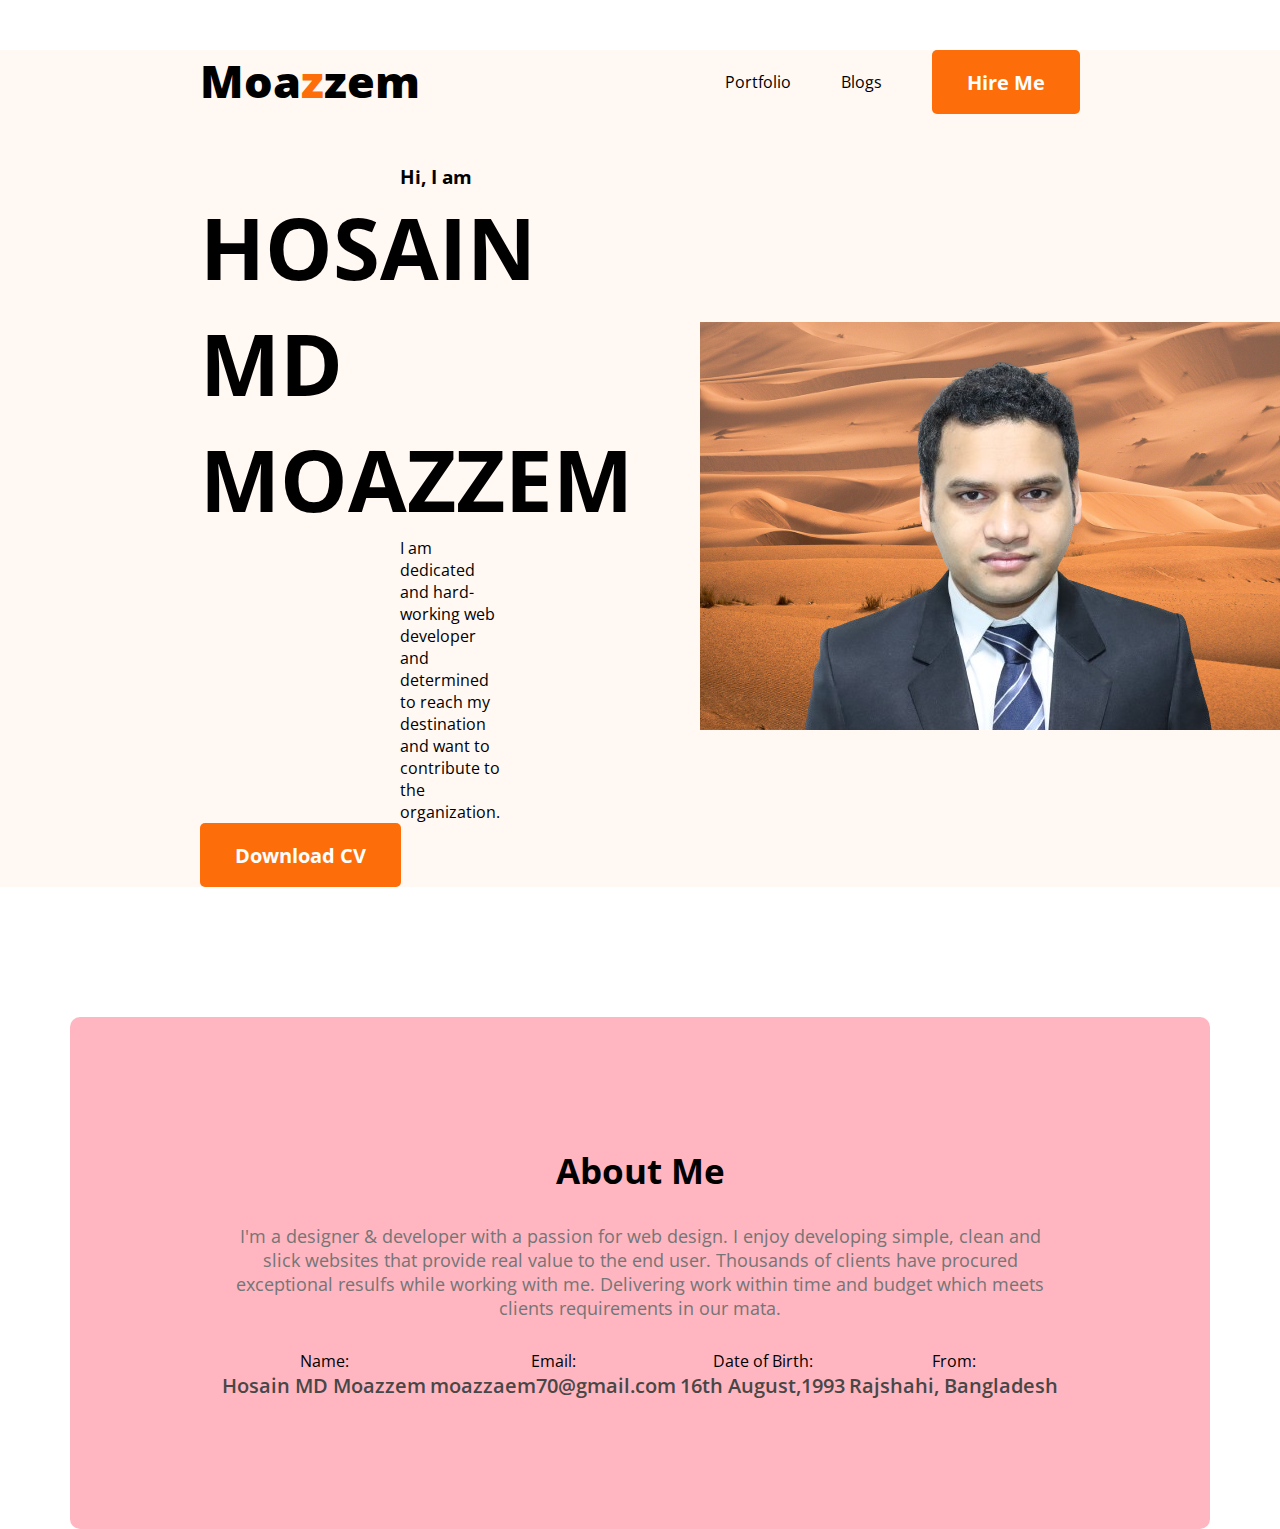
<file: index.html>
<!DOCTYPE html>
<html lang="en">
<head>
    <meta charset="UTF-8">
    <meta name="viewport" content="width=device-width, initial-scale=1.0">
    <title>Developer portfolio</title>
    <link rel="stylesheet" href="styles/portfolio.css"><link rel="preconnect" href="https://fonts.googleapis.com">
    <link rel="preconnect" href="https://fonts.gstatic.com" crossorigin>
    <link href="https://fonts.googleapis.com/css2?family=Open+Sans&display=swap" rel="stylesheet">
</head>
<body>
    <header class="header">
        <nav>
            <h2 class="nav-title">Moa<span class="text-primary">z</span>zem</h2>
            <ul>
                <li>Portfolio</li>
                <li>Blogs</li>
                <li><button class="btn-primary"> Hire Me</button></li>
            </ul>
        </nav>
        <!-- header banner -->
        <div class="banner">
            <div>
                <h3 class="banner sub-title"> Hi, I am</h3>
                <h1 class="banner-title"> HOSAIN MD MOAZZEM</h1>
                <p class="banner description"> I am dedicated and hard-working web developer and determined to reach my destination and want to contribute to the organization.</p>
                <button class="btn-primary">Download CV</button>
            </div>
            <img src="images/moazzempp.png" alt="">

        </div>
    </header>
    <main>
        <section class="about"> 
            <h3 class="section-title"> About Me</h3>
            <p class="section-description"> I'm a designer & developer with a passion for web design. I enjoy developing simple, clean and slick websites that provide real value to the end user. Thousands of clients have procured exceptional resulfs while working with me. Delivering work within time and budget which meets clients requirements in our mata.</p>
            <div class="about-info-container">
                <div class="about-info">
                    <p class="info-title">Name:</p>
                    <p class="info-description">Hosain MD Moazzem</p>
                </div>
                <div class="about-info">
                    <p class="info-title">Email:</p>
                    <p class="info-description">moazzaem70@gmail.com</p>
                </div>
                <div class="about-info">
                    <p class="info-title">Date of Birth:</p>
                    <p class="info-description">16th August,1993</p>
                </div>
                <div class="about-info">
                    <p class="info-title">From:</p>
                    <p class="info-description">Rajshahi, Bangladesh</p>
                </div>



            </div>

        </section>
    </main>
    <footer>

    </footer>
</body>
</html>
</file>
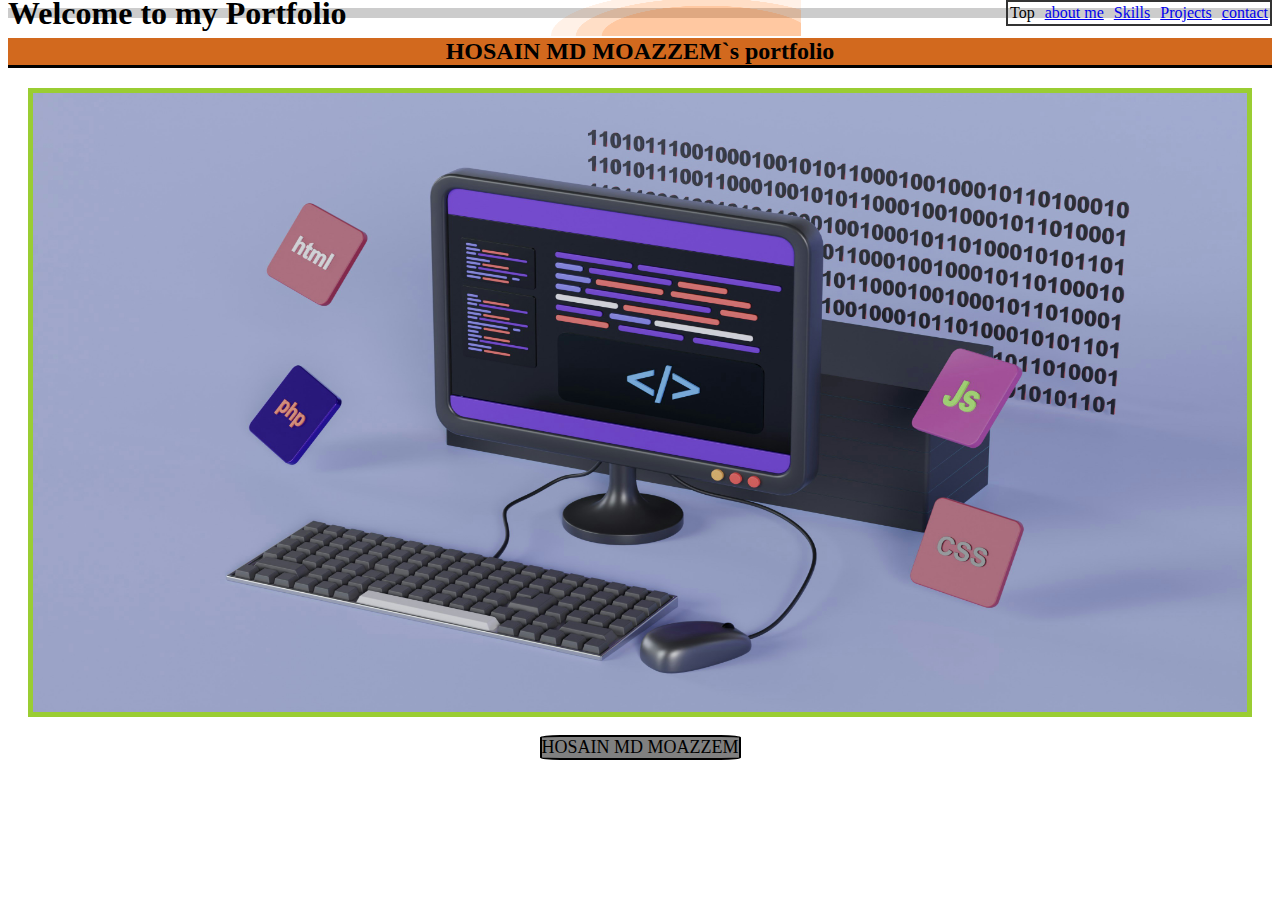
<file: Portfolio/index.html>
<html lang="en">
<head>
    <meta charset="UTF-8">
    <meta name="viewport" content="width=device-width, initial-scale=1.0">
    <meta name="robots" content="noindex">
    <meta name="robots" content="nofollow">
    <meta property="og:title" content="Moazzem's Portfolio" >
    <meta property="og:url" content="https://cp1.awardspace.net/file-manager/www/arif1608.atwebpages.com/pf" >
    <meta property="og:image" content="https://cp1.awardspace.net/file-manager/www/arif1608.atwebpages.com/pf/imagese/images/header_bg.png"  >
    <meta property="og:site_name" content="サイト名" >
    <meta property="og:description" content="about my educational background and programming knowledge" >
    <script
src="https://ajax.googleapis.com/ajax/libs/jquery/3.6.0/jquery.min.js">
</script>
    <title>My Portfolio</title>
    
    <link rel="stylesheet" href="samstyle.css">
</head>
<body>
    <header>
        <h1>Welcome to my Portfolio</h1>
        <img src="images/images/header_bg.png" alt="">
        <nav>
        <ul>
            <li>Top</li>
            <li> <a href="about.html">about me</a></li>
            <li><a href="skills.html">Skills</a></li>
            <li> <a href="Projects.html">Projects</a></li>
            <li> <a href="contact.html">contact</a></li>
            </ul>
            </nav>
        </header>
        <h2>HOSAIN MD MOAZZEM`s portfolio</h2>
       <img src="images/images/photo.jpg" alt="chobi" class="chobi">
        

        <p>HOSAIN MD MOAZZEM</p>
       
       </body>
       </html>
</file>
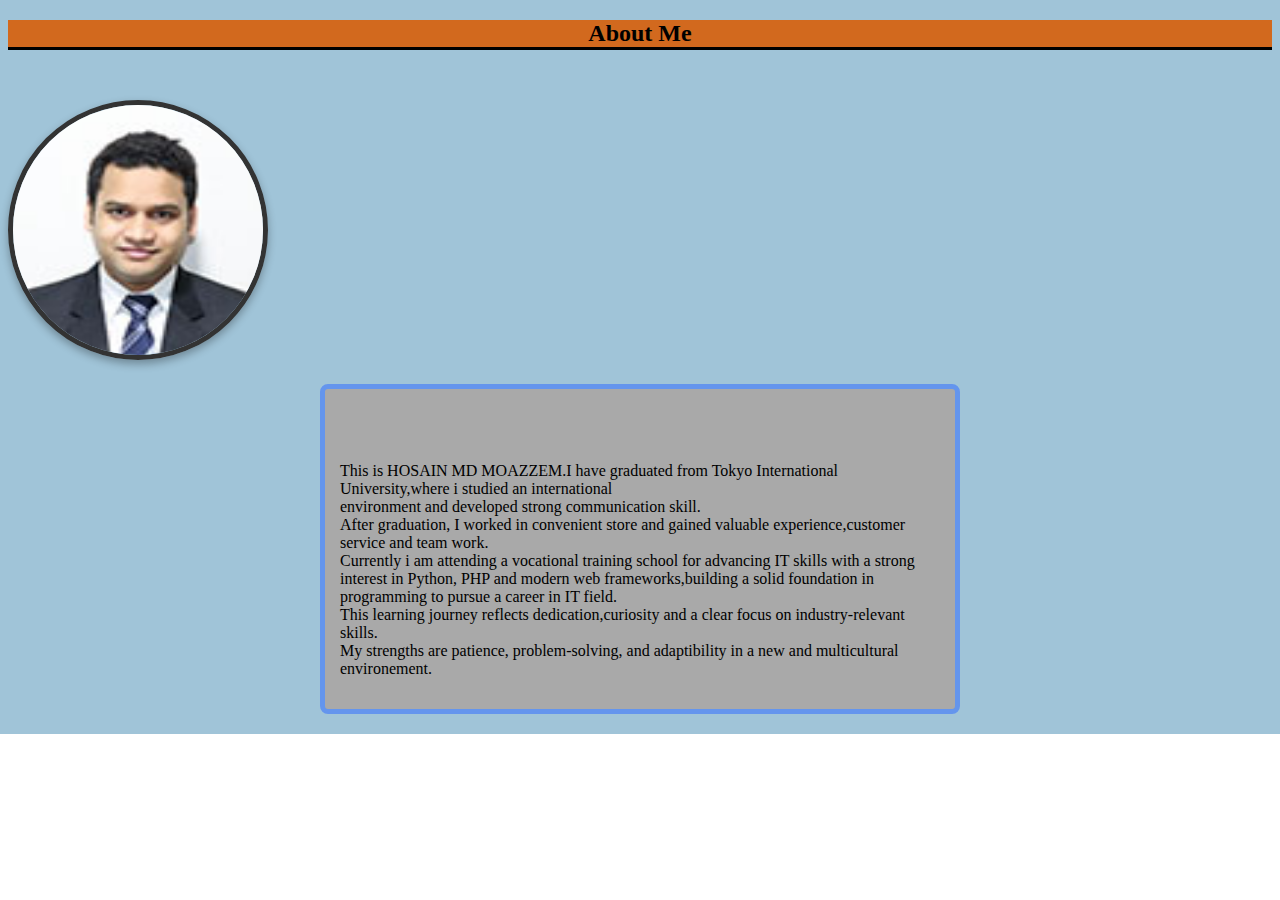
<file: Portfolio/about.html>
<!DOCTYPE html>
<html lang="ja">
<head>
    <meta charset="UTF-8">
    <meta name="viewport" content="width=device-width, initial-scale=1.0">
    <title>portfolio</title>
    <link rel="stylesheet" href="about-page.css">
</head>
<body>

<h2>About Me</h2>
<div class="image-container">
<img src="images/images/IMG_2377.JPG"alt="moazzems photo" class="style">
</div>
<div class="box">
<p >This is HOSAIN MD MOAZZEM.I have graduated from Tokyo International University,where i studied an international<br>
    environment and developed strong communication skill. <br>
    After graduation, I worked in convenient store and gained valuable experience,customer service and team work.<br>
    Currently i am attending a vocational training school for advancing IT skills with a strong interest in Python,
    PHP and modern web frameworks,building a solid foundation in programming to pursue a career in IT field.<br>
    This learning journey reflects dedication,curiosity and a clear focus on industry-relevant skills. <br> 
    My strengths are patience, problem-solving, and adaptibility in a new and multicultural environement.
</p>
</div>
</body>
</html>
</file>
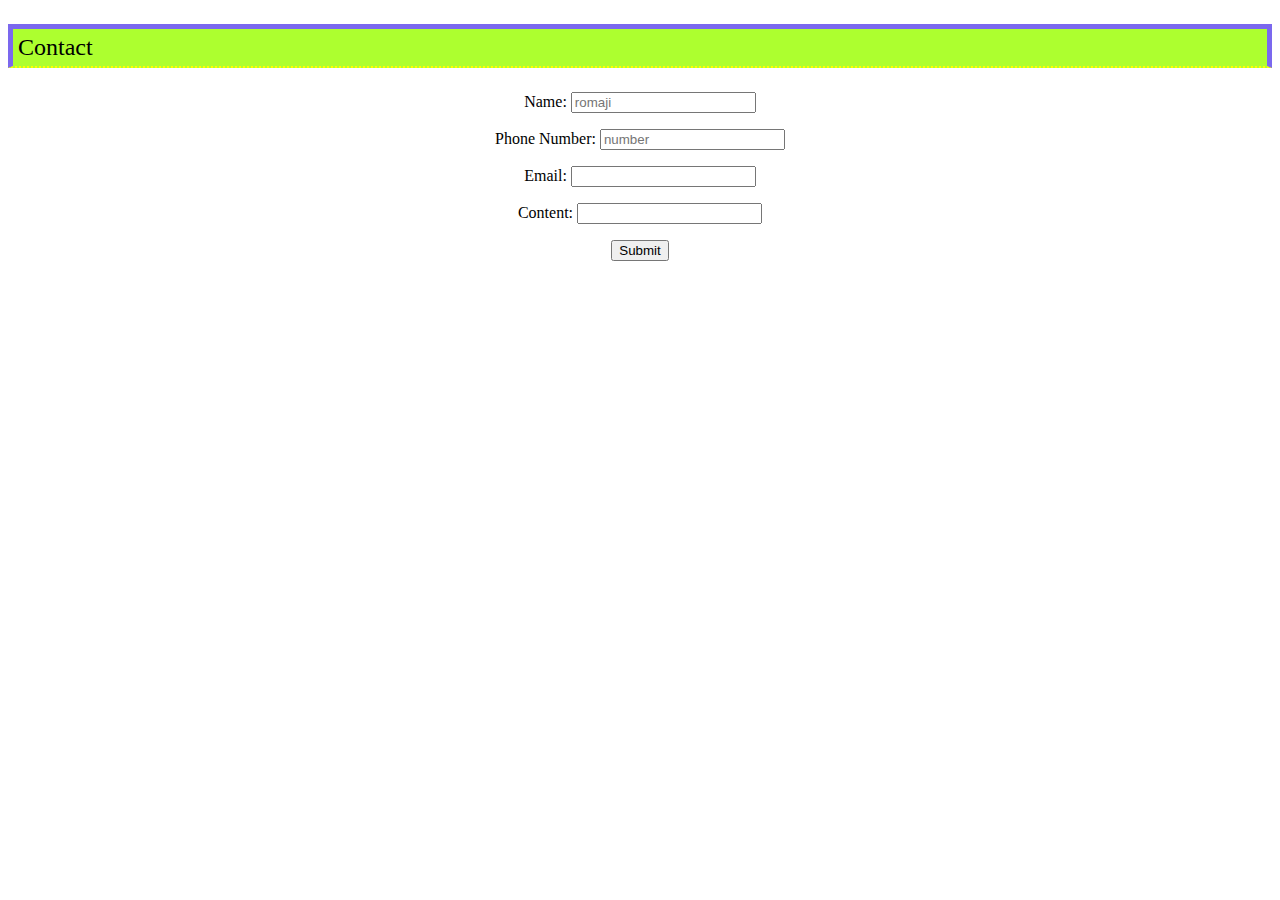
<file: Portfolio/contact.html>
<!DOCTYPE html>
<html lang="ja">
<head>
    <meta charset="UTF-8">
    <meta name="viewport" content="width=device-width, initial-scale=1.0">
    <title>Portfolio</title>
    <link rel="stylesheet" href="contact-page.css">
</head>
<body>
    <p class="special">Contact</p>
    
    <form class="part">
        <p >
        <label for="username">Name:
            <input type="text" name="username" id="username" placeholder="romaji">
        </label>
        </p>
        <p>
            <label for="usertel">Phone Number:
            <input type="tel" name="usertel" id="usertel" placeholder="number">
            </label>
        </p>
        <p>
            <label for="usermail"> Email:
                <input type="email" name="usermail" id="usermail" placeholder="">
            </label>
        </p>
        <p>
            <label for="usercontent">Content:
                <input type="text" name="usercontent" id="usercontent" placeholder="">

            </label>
        </p>
        <p> <button type="submit">Submit</button></p>
    </form>
    
    
</body>
</html>
</file>
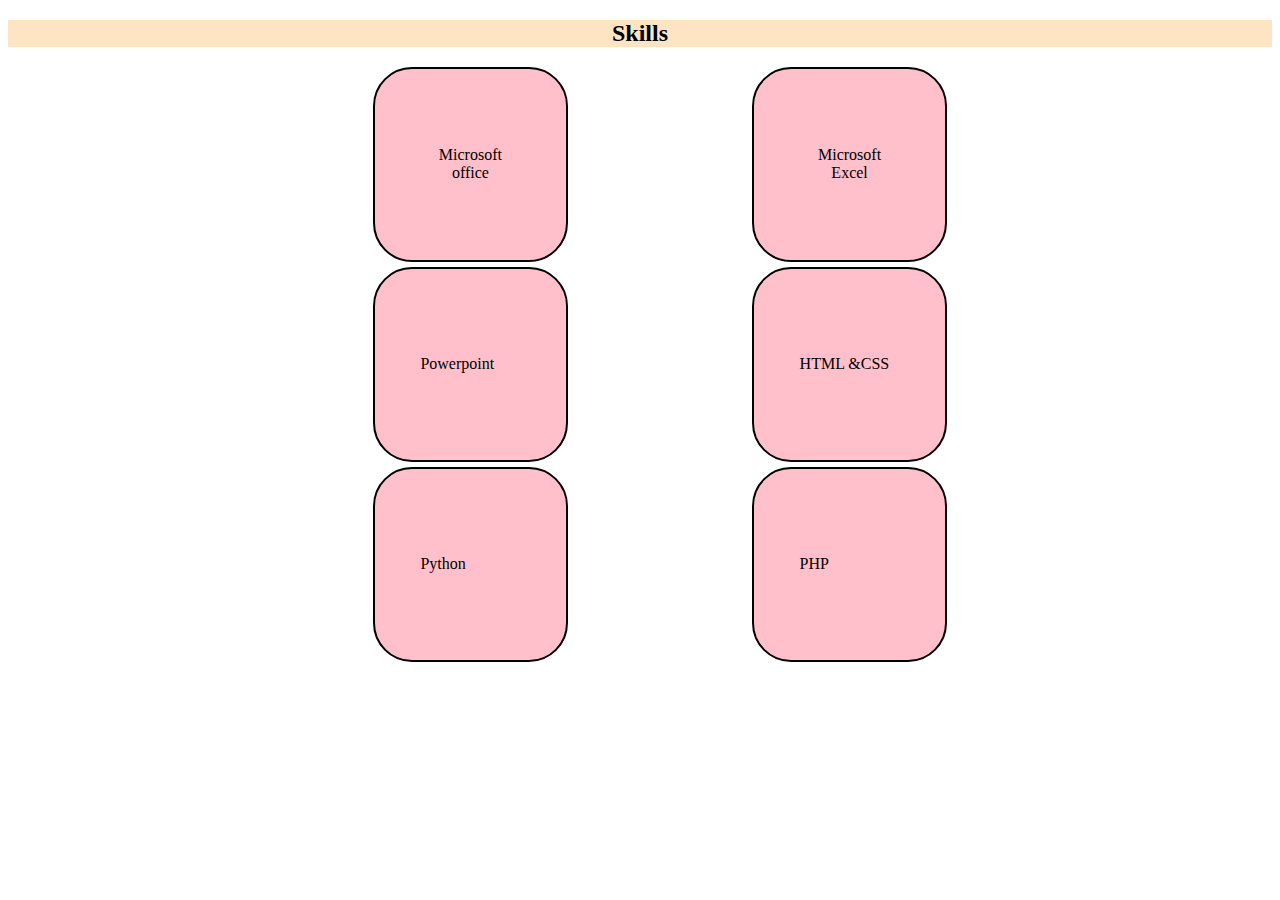
<file: Portfolio/skills.html>
<!DOCTYPE html>
<html lang="ja">
<head>
    <meta charset="UTF-8">
    <meta name="viewport" content="width=device-width, initial-scale=1.0">
    <title>portfolio</title>
    <link rel="stylesheet" href="skill-page.css">
</head>
<body>
   <h2>Skills</h2>
         <ul>
            <li>Microsoft office</li>
            <li>Microsoft Excel</li>
            <li>Powerpoint</li>
            <li>HTML &CSS</li>
            <li>Python</li>
            <li>PHP</li>
        </ul>
</body>
</html>
</file>
<file: styles/portfolio.css>
*{
    margin:0;
    font-family: 'Open Sans', sans-serif;
}
nav{
    display: flex;
    justify-content: space-between;
    margin: 50px 200px;
}
nav li{
    list-style:none;
    margin-left: 50px;
}
/* banner styles */
.banner{
    margin:0 200px;
    display: flex;
    align-items: center;
    position: right;
}
.banner-title{
    font-weight:700;
    font-size: 85px;
    position: right;
}
.banner sub-title{
    font-weight: 600;
    font-size: 45px;
    margin-bottom: 20px;
    position: right;
.banner description{
        color:#757575;
        font-size: 18px;
        margin-bottom: 30px;
        position: right;
    }

}
/* main section */
main{
    max-width: 1140px;
    margin: 0 auto;
}
/* about section styles */
.about{
    margin-top: 130px;
    background:lightpink;
    border-radius: 10px;
    padding: 130px 150px;
    text-align: center;

}
.section-title{
    
    font-weight: 700;
    font-size:35px;
    margin-bottom: 30px;

}
.section-description{
    color:#757575;
    font-size: 18px;
    margin-bottom: 30px;

}
.about-info-container{
    display: flex;
    justify-content: space-around;
}
.about.info-title{
    font-size: 20px;
    color: #757575;
}
.info-description{
    font-weight: 600;
    font-size: 20px;
    color: #474747;
}
nav ul{
    display: flex;
    align-items: center;
}
.nav-title{
    font-weight: 800;
    font-size: 45px;
}
.text-primary{
 color:#FD6E0A;
}
.btn-primary{
    color:#FFFFFF;
    font-weight: 700;
    font-size: 20px;
    border: 0;
    padding: 18px 35px;
    height:64px;
    border-radius: 5px;
    background-color: #FD6E0A;
}
.header{
    background:#FFF8F3;
    background-image: url('../images/header_bg.png'),url(../images/developer.png)
    background-repeat:no-repeat;
    background-position: bottom right, :left;
}
</file>
<file: Portfolio/samstyle.css>
@charset "utf-8";

header{
     background-color: #ccc;
    display:flex;
    justify-content: space-between;
    align-items: center;
    height: 10px;
    }
    header img{
    height: 45px;;
    width: 250px;
    }
header ul{
    display: flex;
    justify-content: end;
    list-style-type: none;
    gap: 10px;
    padding: 2px;
    border: 2px solid #333333;
    margin-right: auto;
}


p{
    text-align: center;
    font-size: large;
    margin-right: auto;
    margin-left: auto;
    border: 2px solid black;
    border-radius: 10%;
    background-color: grey;
}
.chobi{
    width: 96%;
    height:70%;
    display: block;
    margin: 0 auto;
    text-align: center;
    padding: auto;
    border: 5px solid yellowgreen;
}


h2{
   text-align: center;
    align-items: center;
    border-bottom: solid;
    background-color: chocolate;
    padding-left: 2px;
    padding-right: 2px;
    }
   
   
    
.model{
    box-shadow: 1px 1px 1px 1px #aaaaaa;
    height: 200px;
    width: 300px;
    border-radius: 50%;
}

        
        
    
    article{
        background-color: azure;
    }
    .circle img{ 
    height: 500px;
    width: 250px;
    
    object-fit:cover;
    display: block;
    margin: auto;
    float: left;
    }   
    
   
  
p{
    text-align: left;
    align-items: left;
    max-width: fit-content;
    display: block;
    
    }
    /* table{
        border: 1px solid black;
        font-size: 90%;
        margin-right:auto;
        margin-left:auto;
        margin-bottom: 20px;
        border-collapse: collapse;
    } */
    th{
        background-color: bisque;
        border: 1px solid #333333;
        padding: 10px;
        width: 20%;
    }
    td{
        border: 1px solid #333333;
        padding: 10px;
    }
    th,td{
        display:block;
        width: auto;
    }
</file>
<file: Portfolio/about-page.css>
@charset "utf-8";

h2{
   text-align: center;
    align-items: center;
    border-bottom: solid;
    background-color: chocolate;
    }
   
.image-container {
        text-align:left;
        margin-top: 50px;
    }
     .style{
        width: 250px;              
        height: 250px;              
        border: 5px solid #333;  
        border-radius: 50%;       
        box-shadow: 0 4px 8px rgba(0,0,0,0.3); 
        transition: transform 0.3s ease;
    }
    .style:hover{
        transform: scale(1.05);
    }
     .box{
    border: 5px solid cornflowerblue;
    padding: 15px;
    background-color: darkgrey;
    border-radius: 8px;
     width:600px;
    height: 290px;
    margin: 20px auto;
    box-shadow: 2px 2px 8px rgba(red, green, blue, alpha);
    text-shadow: #333333;
    text-align:left;
    display: flex;
    flex-direction: column-reverse;
    position: relative;
   }
   body{
    background-image: url(images/images/p.png);
    background-repeat: no-repeat;
    background-size: cover;
    background-position: center;
    }
</file>
<file: Portfolio/contact-page.css>
@charset "utf-8";

.special{
    font-size:150%;
    border: 5px solid mediumslateblue;
    padding:5px;
    border-bottom: 2px dotted yellow;
    background-color: greenyellow;
    
    }
    .part{
        display:block;
        font-size: medium;
       text-align: center;
       align-items: center;
    }
</file>
<file: Portfolio/skill-page.css>
@charset "utf-8";

    body{
      height: auto;
      width: auto;
    }
    h2{
        text-align: center;
        background-color: bisque;
        border:5px;
    }
    ul{
        display: grid;
        grid-template-columns: repeat(2, 1fr);
       list-style-type: none;
       text-align: center;
        align-items: center;
        justify-items: center;
        row-gap: 5px;
       width: 60%;
       margin-left: auto;
       margin-right: auto;
          }

        ul li{
        height: 100px;
        width: 100px;
        background-color: pink;
        border: 2px solid black;
        border-radius: 20%;
        display: flex;
        text-align: center;
        align-items: center;
        justify-items: center;
        margin: 1;
        padding: 12%;
        
       }
</file>
